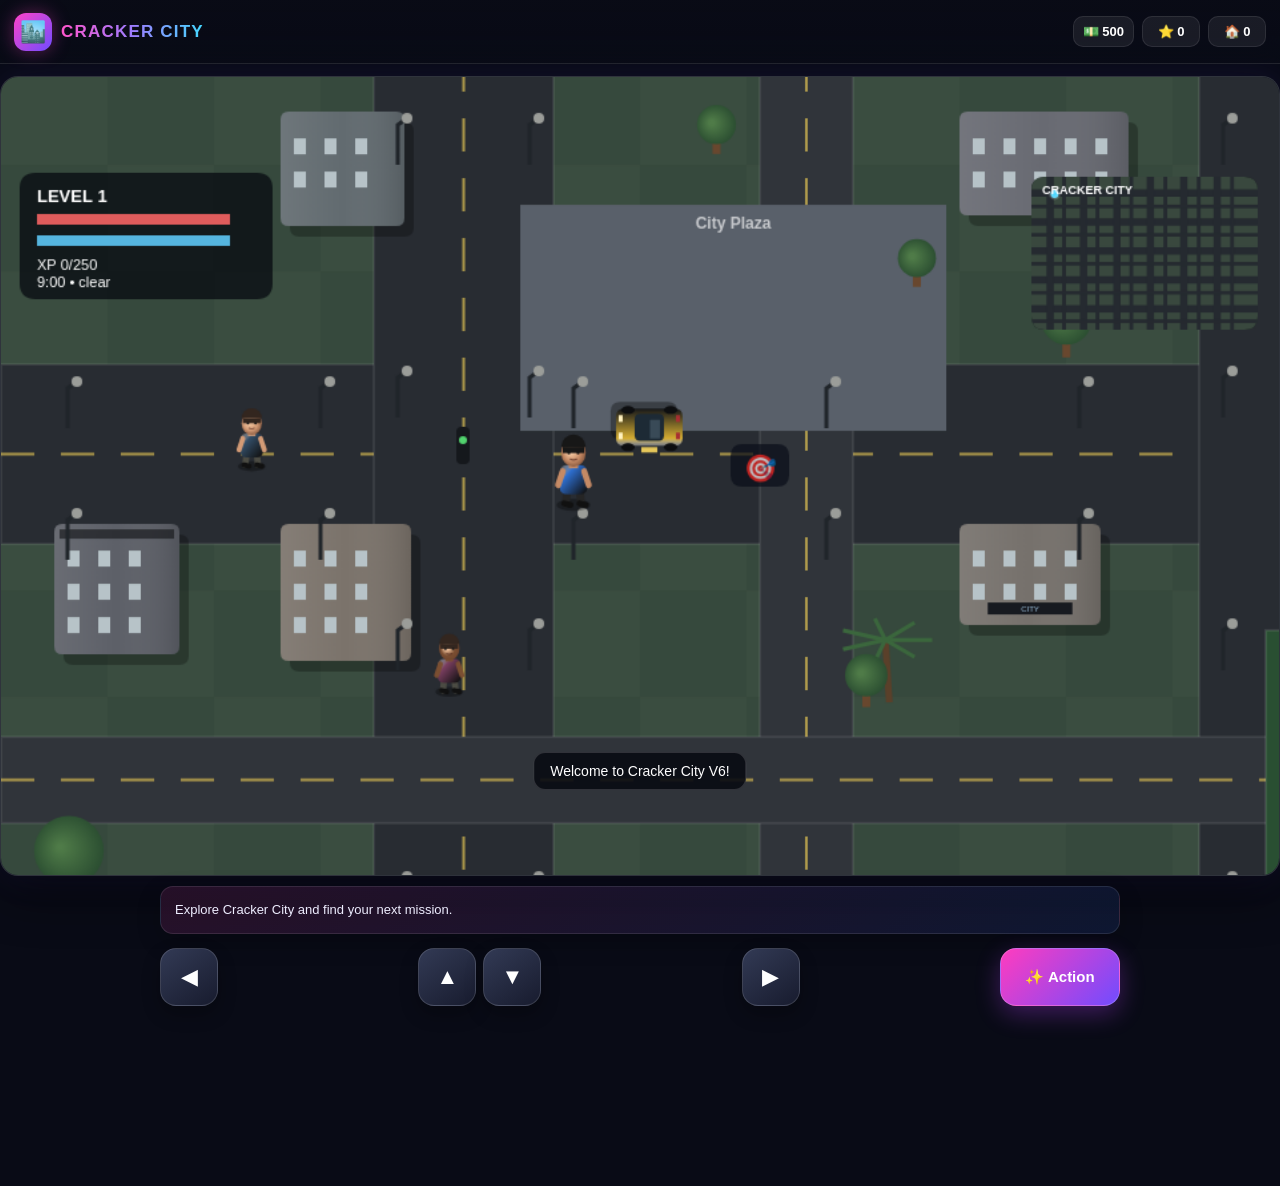
<file: webapp/city.html>
<!DOCTYPE html>
<html lang="en">
<head>
    <meta charset="UTF-8">

    <meta
        name="viewport"
        content="width=device-width, initial-scale=1, maximum-scale=1, user-scalable=no"
    >

    <meta
        name="theme-color"
        content="#090b16"
    >

    <meta
        name="mobile-web-app-capable"
        content="yes"
    >

    <meta
        name="apple-mobile-web-app-capable"
        content="yes"
    >

    <meta
        name="apple-mobile-web-app-status-bar-style"
        content="black-translucent"
    >

    <title>Cracker City • Cracker Games</title>

    <link
        rel="stylesheet"
        href="city.css"
    >
</head>

<body>

    <!-- =====================================================
         TOP HUD
         ===================================================== -->

    <header class="hud">

        <div class="brand">
            <span>🏙️</span>
            <b>CRACKER CITY</b>
        </div>

        <div class="stats">

            <span>
                💵
                <b id="cash">500</b>
            </span>

            <span>
                ⭐
                <b id="rep">0</b>
            </span>

            <span>
                🏠
                <b id="property">0</b>
            </span>

        </div>

    </header>


    <!-- =====================================================
         GAME AREA
         ===================================================== -->

    <main>

        <canvas
            id="cityCanvas"
            width="960"
            height="600"
        ></canvas>


        <!-- Mission / status text -->

        <div
            class="mission"
            id="mission"
        >
            Explore Cracker City and find your first mission.
        </div>


        <!-- =================================================
             MOBILE CONTROLS
             ================================================= -->

        <div class="controls">

            <button
                type="button"
                data-key="ArrowLeft"
                aria-label="Move left"
            >
                ◀
            </button>


            <div>

                <button
                    type="button"
                    data-key="ArrowUp"
                    aria-label="Move up"
                >
                    ▲
                </button>

                <button
                    type="button"
                    data-key="ArrowDown"
                    aria-label="Move down"
                >
                    ▼
                </button>

            </div>


            <button
                type="button"
                data-key="ArrowRight"
                aria-label="Move right"
            >
                ▶
            </button>


            <button
                type="button"
                id="action"
                aria-label="Action"
            >
                ✨ Action
            </button>

        </div>

    </main>


    <!-- =====================================================
         INTERACTION PANEL
         ===================================================== -->

    <section
        class="panel hidden"
        id="panel"
        aria-hidden="true"
    >

        <h2 id="panelTitle">
            Cracker City
        </h2>

        <p id="panelText">
        </p>

        <div id="panelButtons">
        </div>

    </section>


    <!-- =====================================================
         TELEGRAM WEB APP
         ===================================================== -->

    <script src="https://telegram.org/js/telegram-web-app.js"></script>


    <!-- =====================================================
         CRACKER CITY GAME
         ===================================================== -->

    <script src="city.js"></script>

</body>
</html>
</file>
<file: webapp/city.css>
* {
    box-sizing: border-box;
    margin: 0;
    padding: 0;
}

html,
body {
    width: 100%;
    min-height: 100%;
    background: #090b16;
    color: #ffffff;
    font-family: Arial, Helvetica, sans-serif;
    overflow-x: hidden;
}

body {
    min-height: 100vh;
    user-select: none;
    -webkit-user-select: none;
    -webkit-tap-highlight-color: transparent;
}

button {
    font: inherit;
}

button:focus {
    outline: none;
}

/* =========================================================
   MAIN GAME
   ========================================================= */

main {
    width: 100%;
    min-height: 100vh;
    padding: 76px 12px 180px;
    display: flex;
    flex-direction: column;
    align-items: center;
}

/* =========================================================
   TOP HUD
   ========================================================= */

.hud {
    position: fixed;
    top: 0;
    left: 0;
    right: 0;

    z-index: 100;

    min-height: 64px;

    display: flex;
    align-items: center;
    justify-content: space-between;

    gap: 12px;

    padding: 10px 14px;

    background:
        linear-gradient(
            180deg,
            rgba(9, 11, 22, 0.98),
            rgba(9, 11, 22, 0.86)
        );

    border-bottom: 1px solid rgba(255, 255, 255, 0.1);

    backdrop-filter: blur(12px);
    -webkit-backdrop-filter: blur(12px);
}

/* Brand */

.brand {
    display: flex;
    align-items: center;
    gap: 9px;

    white-space: nowrap;
}

.brand span {
    width: 38px;
    height: 38px;

    display: flex;
    align-items: center;
    justify-content: center;

    border-radius: 12px;

    background:
        linear-gradient(
            135deg,
            #ff42c8,
            #704cff
        );

    box-shadow:
        0 0 18px rgba(255, 66, 200, 0.35);

    font-size: 21px;
}

.brand b {
    font-size: 17px;
    letter-spacing: 1.2px;

    background:
        linear-gradient(
            90deg,
            #ff55cc,
            #9d7cff,
            #43d9ff
        );

    -webkit-background-clip: text;
    background-clip: text;
    color: transparent;
}

/* Stats */

.stats {
    display: flex;
    align-items: center;
    gap: 8px;
}

.stats span {
    min-width: 58px;

    padding: 7px 9px;

    text-align: center;

    border-radius: 10px;

    background: rgba(255, 255, 255, 0.07);

    border: 1px solid rgba(255, 255, 255, 0.09);

    font-size: 13px;
}

.stats b {
    color: #ffffff;
}

/* =========================================================
   CANVAS
   ========================================================= */

#cityCanvas {
    width: min(960px, 100%);
    height: auto;

    display: block;

    background: #10151f;

    border-radius: 18px;

    border: 1px solid rgba(255, 255, 255, 0.13);

    box-shadow:
        0 18px 50px rgba(0, 0, 0, 0.45),
        0 0 35px rgba(103, 76, 255, 0.12);

    image-rendering: auto;

    touch-action: none;
}

/* =========================================================
   MISSION BAR
   ========================================================= */

.mission {
    width: min(960px, 100%);

    margin-top: 10px;

    min-height: 48px;

    display: flex;
    align-items: center;

    padding: 10px 14px;

    border-radius: 13px;

    background:
        linear-gradient(
            135deg,
            rgba(255, 70, 190, 0.12),
            rgba(55, 120, 255, 0.12)
        );

    border: 1px solid rgba(255, 255, 255, 0.1);

    color: #eeeeff;

    font-size: 13px;
    line-height: 1.45;

    box-shadow:
        0 8px 25px rgba(0, 0, 0, 0.2);
}

/* =========================================================
   CONTROLS
   ========================================================= */

.controls {
    width: min(960px, 100%);

    margin-top: 14px;

    display: flex;
    align-items: center;
    justify-content: space-between;

    gap: 12px;

    touch-action: none;
}

.controls > button,
.controls > div button,
#action {
    width: 58px;
    height: 58px;

    border: 1px solid rgba(255, 255, 255, 0.14);

    border-radius: 16px;

    background:
        linear-gradient(
            145deg,
            rgba(53, 61, 88, 0.95),
            rgba(25, 29, 48, 0.95)
        );

    color: #ffffff;

    font-size: 22px;

    box-shadow:
        0 8px 18px rgba(0, 0, 0, 0.28);

    cursor: pointer;

    touch-action: none;

    transition:
        transform 0.08s ease,
        background 0.15s ease;
}

.controls > div {
    display: flex;
    gap: 7px;
}

.controls button:active {
    transform: scale(0.92);

    background:
        linear-gradient(
            145deg,
            rgba(111, 77, 170, 0.98),
            rgba(55, 62, 100, 0.98)
        );
}

#action {
    width: 120px;

    background:
        linear-gradient(
            135deg,
            #ff3cbf,
            #714cff
        );

    border-color: rgba(255, 255, 255, 0.2);

    font-size: 15px;
    font-weight: 700;

    box-shadow:
        0 8px 25px rgba(185, 64, 255, 0.3);
}

/* =========================================================
   PANEL
   ========================================================= */

.panel {
    position: fixed;

    left: 50%;
    bottom: 105px;

    transform: translateX(-50%);

    z-index: 200;

    width: min(430px, calc(100% - 24px));

    padding: 20px;

    border-radius: 20px;

    background:
        linear-gradient(
            145deg,
            rgba(20, 23, 40, 0.98),
            rgba(11, 13, 25, 0.98)
        );

    border: 1px solid rgba(255, 255, 255, 0.13);

    box-shadow:
        0 25px 70px rgba(0, 0, 0, 0.55),
        0 0 35px rgba(122, 77, 255, 0.18);

    backdrop-filter: blur(18px);
    -webkit-backdrop-filter: blur(18px);

    animation: panelIn 0.18s ease-out;
}

.panel.hidden {
    display: none;
}

.panel h2 {
    margin-bottom: 10px;

    font-size: 22px;
    line-height: 1.2;
}

.panel p {
    white-space: pre-line;

    color: #c9ccdc;

    font-size: 14px;
    line-height: 1.6;

    margin-bottom: 17px;
}

#panelButtons {
    display: flex;
    flex-wrap: wrap;
    gap: 9px;
}

#panelButtons button {
    flex: 1 1 130px;

    min-height: 44px;

    padding: 10px 14px;

    border: 1px solid rgba(255, 255, 255, 0.12);

    border-radius: 12px;

    background:
        linear-gradient(
            135deg,
            #6f4cff,
            #a946cc
        );

    color: #ffffff;

    font-weight: 700;

    cursor: pointer;

    transition:
        transform 0.1s ease,
        opacity 0.15s ease;
}

#panelButtons button:hover {
    opacity: 0.92;
}

#panelButtons button:active {
    transform: scale(0.96);
}

/* =========================================================
   ANIMATIONS
   ========================================================= */

@keyframes panelIn {
    from {
        opacity: 0;
        transform:
            translateX(-50%)
            translateY(18px)
            scale(0.97);
    }

    to {
        opacity: 1;
        transform:
            translateX(-50%)
            translateY(0)
            scale(1);
    }
}

/* =========================================================
   SMALL MOBILE
   ========================================================= */

@media (max-width: 600px) {

    .hud {
        min-height: 58px;
        padding: 8px 10px;
    }

    .brand span {
        width: 34px;
        height: 34px;
        font-size: 18px;
        border-radius: 10px;
    }

    .brand b {
        font-size: 14px;
        letter-spacing: 0.8px;
    }

    .stats {
        gap: 5px;
    }

    .stats span {
        min-width: 48px;
        padding: 6px 5px;
        font-size: 11px;
    }

    main {
        padding-top: 68px;
        padding-left: 8px;
        padding-right: 8px;
        padding-bottom: 170px;
    }

    #cityCanvas {
        border-radius: 14px;
    }

    .mission {
        font-size: 12px;
        padding: 9px 11px;
    }

    .controls {
        gap: 6px;
    }

    .controls > button,
    .controls > div button,
    #action {
        width: 50px;
        height: 50px;
        border-radius: 14px;
    }

    .controls > div {
        gap: 5px;
    }

    #action {
        width: 92px;
        font-size: 13px;
    }

    .panel {
        bottom: 92px;
        padding: 17px;
        border-radius: 17px;
    }

    .panel h2 {
        font-size: 20px;
    }
}

/* =========================================================
   VERY SMALL SCREEN
   ========================================================= */

@media (max-width: 380px) {

    .brand b {
        display: none;
    }

    .stats span {
        min-width: 43px;
        font-size: 10px;
    }

    .controls > button,
    .controls > div button,
    #action {
        width: 46px;
        height: 46px;
    }

    #action {
        width: 82px;
        font-size: 12px;
    }
}

/* =========================================================
   LANDSCAPE MOBILE
   ========================================================= */

@media (max-height: 520px) and (orientation: landscape) {

    .hud {
        min-height: 52px;
    }

    main {
        padding-top: 60px;
        padding-bottom: 105px;
    }

    .controls {
        position: fixed;

        left: 50%;
        bottom: 8px;

        transform: translateX(-50%);

        width: min(600px, calc(100% - 16px));

        z-index: 150;
    }

    .mission {
        position: fixed;

        left: 50%;
        bottom: 72px;

        transform: translateX(-50%);

        width: min(700px, calc(100% - 16px));

        z-index: 120;
    }

    .panel {
        bottom: 65px;
    }
}

/* =========================================================
   REDUCED MOTION
   ========================================================= */

@media (prefers-reduced-motion: reduce) {

    *,
    *::before,
    *::after {
        animation-duration: 0.01ms !important;
        animation-iteration-count: 1 !important;
        transition-duration: 0.01ms !important;
    }
}
</file>
